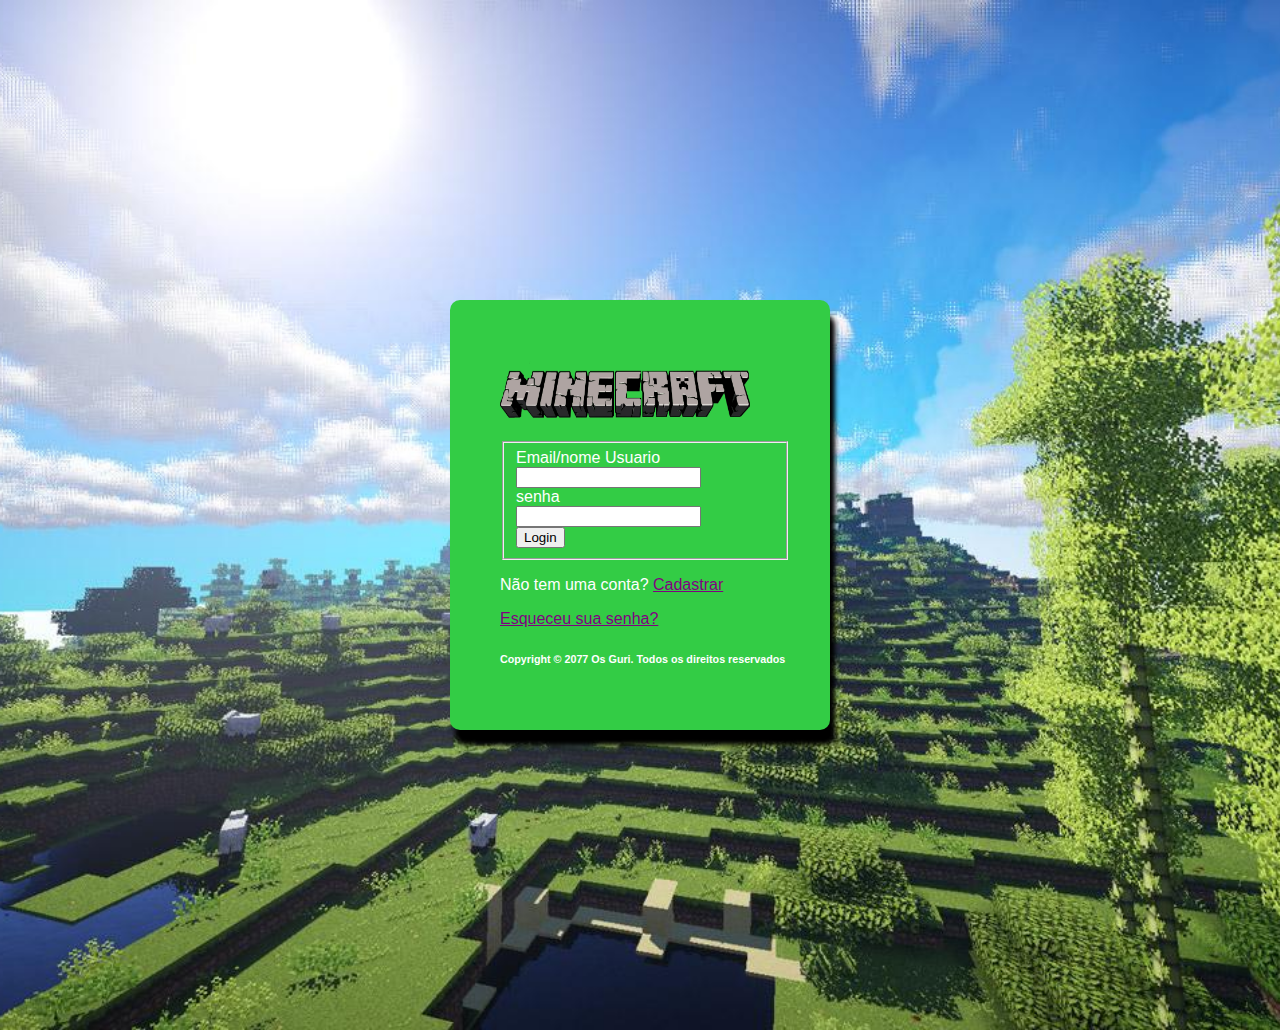
<file: index.html>
<!DOCTYPE html>
<html lang="pt">
<head>
    <meta charset="UTF-8">
    <link rel="icon" href="/media/icon.png" type="image/x-icon">
    <meta name="viewport" content="width=device-width, initial-scale=1.0">
    <title>Login</title>
    <link rel="stylesheet" href="css/styleI.css">
    <script src="JS/javasI.js"></script>
</head>
<body>

    <div class="main">
        <form class="login-form" onsubmit="handleSubmit(event)">
            <h1></h1>
            
                <p><img src="media/minecraft.e.png" alt="Minha Imagem" width="250" height="60"></p>
            <fieldset>
                <div class="form-control">
                    <label for="username">Email/nome Usuario</label>
                    <input type="text" id="username" name="username" required>
                </div>
                <div class="form-control">
                    <label for="password">senha</label>
                    <input type="password" id="password" name="password" required>
                </div>
                <div class="form-control">
                    <input type="submit" value="Login">
                </div>
            </fieldset> 
        <p>Não tem uma conta? <a href="criarConta.html">Cadastrar</a></p>
        <p><a href="Recuperar.html">Esqueceu sua senha?</a></p>
            <h6>Copyright © 2077 Os Guri. Todos os direitos reservados</h6>
    
        </form>
        </div>
       
</body>
</html>
</file>
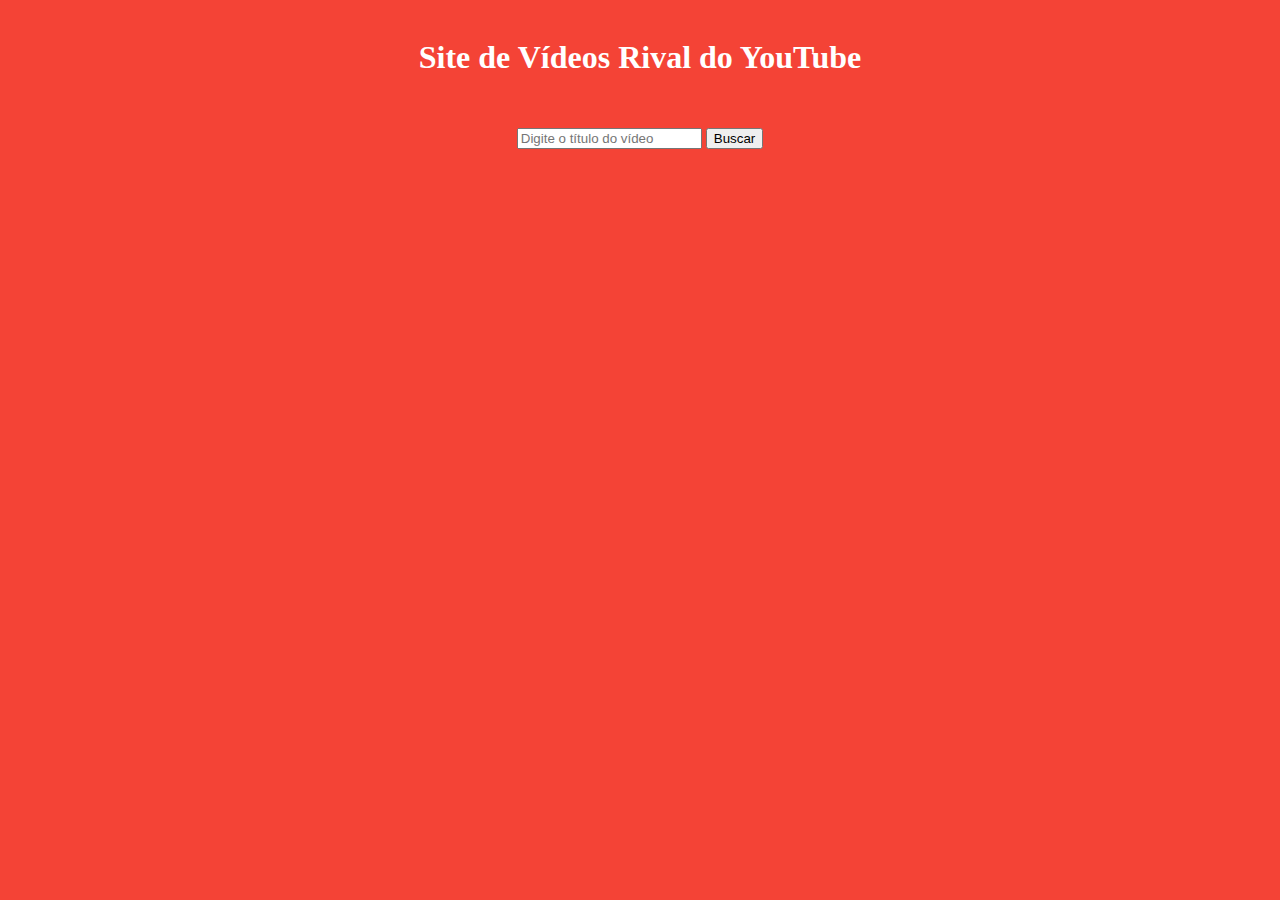
<file: coisas/index.html>
<!DOCTYPE html>
<html>
<head>
    <title>Site de Vídeos do YouTube</title>
    <link rel="stylesheet" href="https://cdnjs.cloudflare.com/ajax/libs/font-awesome/6.0.0-beta3/css/all.min.css">
    <style>
        /* Estilo do cabeçalho */
        header {
            background-color: #f44336;
            color: white;
            text-align: center;
            padding: 10px;
        }

        /* Estilo do contêiner principal */
        main {
            max-width: 1200px;
            margin: 0 auto;
            padding: 20px;
            display: flex;
            flex-wrap: wrap;
            justify-content: space-between;
        }

        /* Estilos adicionais para o buscador */
        #searchForm {
            width: 100%;
            text-align: center;
            margin-bottom: 20px;
        }
        #searchResults {
            width: 60%;
        }
        #videoDetails {
            width: 30%;
            position: sticky;
            top: 20px;
            height: 400px;
            overflow-y: auto;
        }
        .video-item {
            display: inline-block;
            margin: 10px;
            text-align: center;
            padding: 5px;
            border: 1px solid #000;
            background-color: #000;
            cursor: pointer;
        }
        .video-item img {
            width: 200px;
            height: 150px;
        }
        .video-item span {
            display: block;
            margin-top: 5px;
            font-size: 14px;
            font-weight: bold;
            color: #fff;
            white-space: nowrap;
            overflow: hidden;
            text-overflow: ellipsis;
        }
        #searchSuggestions {
            position: absolute;
            z-index: 1;
            background-color: #f1f1f1;
            width: 100%;
            max-height: 150px;
            overflow-y: auto;
            border: 1px solid #ddd;
        }
        #searchSuggestions option {
            padding: 10px;
            cursor: pointer;
        }
        #videoPlayer {
            width: 640px;
            height: 360px;
            display: none;
            margin: 0 auto;
            position: fixed;
            bottom: 20px;
            right: 20px;
            z-index: 9999;
            background-color: #000;
            padding: 10px;
        }
        #videoPlayer iframe {
            width: 100%;
            height: 100%;
        }
        #closeIcon {
            position: absolute;
            top: 5px;
            right: 5px;
            cursor: pointer;
            color: #fff;
        }
        #minimizeIcon {
            position: absolute;
            bottom: 5px;
            right: 5px;
            cursor: pointer;
            color: #fff;
        }
        #commentsIcon {
            position: absolute;
            bottom: 5px;
            left: 5px;
            cursor: pointer;
            color: #fff;
        }
        #descriptionIcon {
            position: absolute;
            top: 5px;
            left: 5px;
            cursor: pointer;
            color: #fff;
        }
        #loadMoreBtn {
            display: none;
            margin: 20px auto;
            padding: 10px 20px;
            background-color: #4CAF50;
            color: white;
            border: none;
            cursor: pointer;
        }
        .video-container {
            position: relative;
            display: inline-block;
            width: 200px;
            margin: 10px;
        }
        .video-container img {
            width: 100%;
            height: auto;
        }
        .video-title {
            font-size: 14px;
            font-weight: bold;
            white-space: nowrap;
            overflow: hidden;
            text-overflow: ellipsis;
        }
        .video-controls {
            position: absolute;
            top: 0;
            left: 0;
            width: 100%;
            height: 100%;
            background-color: rgba(0, 0, 0, 0.5);
            display: flex;
            flex-direction: column;
            justify-content: center;
            align-items: center;
            color: #fff;
            cursor: pointer;
            opacity: 0;
            transition: opacity 0.3s;
        }
        .video-container:hover .video-controls {
            opacity: 1;
        }
        .video-icon {
            font-size: 24px;
            margin-bottom: 10px;
        }
        #videoDescription {
            display: none;
            position: absolute;
            top: 0;
            left: 0;
            width: 100%;
            height: 100%;
            background-color: rgba(0, 0, 0, 0.9);
            color: #fff;
            z-index: 999;
            padding: 20px;
            font-size: 14px;
            overflow-y: auto;
        }
        #videoDescription .close-btn {
            position: absolute;
            top: 5px;
            right: 5px;
            cursor: pointer;
        }
        .video-container:hover #videoDescription {
            display: block;
        }
        #videoDescription p {
            margin-bottom: 10px;
        }
        #videoComments {
            display: none;
            position: absolute;
            top: 0;
            left: 0;
            width: 100%;
            height: 100%;
            background-color: rgba(0, 0, 0, 0.9);
            color: #fff;
            z-index: 999;
            padding: 20px;
            font-size: 14px;
            overflow-y: auto;
        }
        #videoComments .close-btn {
            position: absolute;
            top: 5px;
            right: 5px;
            cursor: pointer;
        }
        .video-container:hover #videoComments {
            display: block;
        }
 
        body {
            background-color: #f44336;
            animation: colorChange 5s infinite;
        }

        @keyframes colorChange {
        0% {background-color: #f44336;}
        10% {background-color: #9c27b0;}
        20% {background-color: #3f51b5;}
        30% {background-color: #2196f3;}
        40% {background-color: #00bcd4;}
        50% {background-color: #009688;}
        60% {background-color: #4caf50;}
        70% {background-color: #cddc39;}
        80% {background-color: #ffc107;}
        90% {background-color: #ff5722;}
        100% {background-color: #607d8b;}
        }

    </style>
</head>
<body>
    <header>
        <h1>Site de Vídeos Rival do YouTube</h1>
    </header>
    <main>
        <!-- Buscador de Vídeos -->
        <div id="searchForm">
            <form onsubmit="return searchVideos()">
                <input type="text" id="searchTerm" placeholder="Digite o título do vídeo" required>
                <input type="submit" value="Buscar">
                <datalist id="searchSuggestions"></datalist>
            </form>
        </div>

        <!-- Resultados da Pesquisa no YouTube -->
        <div id="searchResults"></div>
        <button id="loadMoreBtn" onclick="loadMoreVideos(document.getElementById('searchTerm').value)">Carregar mais vídeos</button>

        <!-- Detalhes do Vídeo Selecionado -->
        <div id="videoDetails"></div>

        <!-- Player de Vídeo -->
        <div id="videoPlayer"></div>

        <!-- Descrição do Vídeo -->
        <div id="videoDescription"></div>

        <!-- Comentários do Vídeo -->
        <div id="videoComments"></div>

        <!-- JavaScript para manipulação da API do YouTube -->
        <script>
            // Variáveis globais para armazenar os resultados da pesquisa e o próximo Token
            let searchResults = [];
            let nextPageToken = '';

            // Função para realizar a pesquisa de vídeos no YouTube
            function searchVideos() {
                const searchTerm = document.getElementById('searchTerm').value;
                const searchUrl = `https://www.googleapis.com/youtube/v3/search?part=snippet&q=${encodeURIComponent(searchTerm)}&maxResults=5&type=video&key=AIzaSyCRkeAQ3cbtJmCwGg3Y1-I2BIcu6zSEdqE`;

                fetch(searchUrl)
                    .then(response => response.json())
                    .then(data => {
                        searchResults = data.items;
                        nextPageToken = data.nextPageToken;
                        displaySearchResults(searchResults);
                    })
                    .catch(error => console.error('Erro na pesquisa: ', error));
                    
                return false; // Evita o recarregamento da página
            }

            // Função para exibir os resultados da pesquisa no YouTube
            function displaySearchResults(results) {
                const searchResultsDiv = document.getElementById('searchResults');
                searchResultsDiv.innerHTML = '';

                results.forEach(item => {
                    const videoItem = createVideoItem(item);
                    searchResultsDiv.appendChild(videoItem);
                });

                document.getElementById('loadMoreBtn').style.display = nextPageToken ? 'block' : 'none';
            }

            // Função para criar um item de vídeo
            function createVideoItem(video) {
                const videoItem = document.createElement('div');
                videoItem.className = 'video-item';
                videoItem.onclick = () => showVideoDetails(video.id.videoId);

                const videoThumbnail = document.createElement('img');
                videoThumbnail.src = video.snippet.thumbnails.high.url;
                videoItem.appendChild(videoThumbnail);

                const videoTitle = document.createElement('span');
                videoTitle.textContent = video.snippet.title;
                videoItem.appendChild(videoTitle);

                return videoItem;
            }

            // Função para exibir os detalhes de um vídeo
            function showVideoDetails(videoId) {
                const videoDetailsDiv = document.getElementById('videoDetails');
                videoDetailsDiv.innerHTML = '';

                const videoDetailsUrl = `https://www.googleapis.com/youtube/v3/videos?part=snippet&id=${videoId}&key=AIzaSyCRkeAQ3cbtJmCwGg3Y1-I2BIcu6zSEdqE`;

                fetch(videoDetailsUrl)
                    .then(response => response.json())
                    .then(data => {
                        const video = data.items[0];
                        const videoDetailsContent = createVideoDetails(video);
                        videoDetailsDiv.appendChild(videoDetailsContent);
                    })
                    .catch(error => console.error('Erro ao obter detalhes do vídeo: ', error));
            }

            // Função para criar o conteúdo dos detalhes do vídeo
            function createVideoDetails(video) {
                const videoContainer = document.createElement('div');
                videoContainer.className = 'video-container';

                const videoThumbnail = document.createElement('img');
                videoThumbnail.src = video.snippet.thumbnails.high.url;
                videoContainer.appendChild(videoThumbnail);

                const videoTitle = document.createElement('div');
                videoTitle.className = 'video-title';
                videoTitle.textContent = video.snippet.title;
                videoContainer.appendChild(videoTitle);

                const videoControls = document.createElement('div');
                videoControls.className = 'video-controls';
                videoControls.onclick = () => showVideoPlayer(video.id);
                videoContainer.appendChild(videoControls);

                const playIcon = document.createElement('i');
                playIcon.className = 'fas fa-play video-icon';
                videoControls.appendChild(playIcon);

                const descriptionIcon = document.createElement('i');
                descriptionIcon.className = 'fas fa-info-circle video-icon';
                descriptionIcon.onclick = () => showVideoDescription(video.snippet.description);
                videoContainer.appendChild(descriptionIcon);

                const commentsIcon = document.createElement('i');
                commentsIcon.className = 'fas fa-comments video-icon';
                commentsIcon.onclick = () => showVideoComments(video.id);
                videoContainer.appendChild(commentsIcon);

                return videoContainer;
            }

            // Função para exibir o player de vídeo
            function showVideoPlayer(videoId) {
                const videoPlayerDiv = document.getElementById('videoPlayer');
                videoPlayerDiv.innerHTML = '';

                const iframe = document.createElement('iframe');
                iframe.src = `https://www.youtube.com/embed/${videoId}`;
                iframe.allowFullscreen = true;
                videoPlayerDiv.appendChild(iframe);

                const closeIcon = document.createElement('i');
                closeIcon.className = 'fas fa-times';
                closeIcon.id = 'closeIcon';
                closeIcon.onclick = () => videoPlayerDiv.style.display = 'none';
                videoPlayerDiv.appendChild(closeIcon);

                const minimizeIcon = document.createElement('i');
                minimizeIcon.className = 'fas fa-window-minimize';
                minimizeIcon.id = 'minimizeIcon';
                minimizeIcon.onclick = () => iframe.style.display = 'none';
                videoPlayerDiv.appendChild(minimizeIcon);

                const commentsIcon = document.createElement('i');
                commentsIcon.className = 'fas fa-comments';
                commentsIcon.id = 'commentsIcon';
                commentsIcon.onclick = () => showVideoComments(videoId);
                videoPlayerDiv.appendChild(commentsIcon);

                const descriptionIcon = document.createElement('i');
                descriptionIcon.className = 'fas fa-info-circle';
                descriptionIcon.id = 'descriptionIcon';
                descriptionIcon.onclick = () => showVideoDescription(videoId);
                videoPlayerDiv.appendChild(descriptionIcon);

                videoPlayerDiv.style.display = 'block';
            }

            // Função para exibir a descrição do vídeo
            function showVideoDescription(description) {
                const videoDescriptionDiv = document.getElementById('videoDescription');
                videoDescriptionDiv.innerHTML = '';

                const descriptionParagraph = document.createElement('p');
                descriptionParagraph.textContent = description;
                videoDescriptionDiv.appendChild(descriptionParagraph);

                const closeBtn = document.createElement('i');
                closeBtn.className = 'fas fa-times close-btn';
                closeBtn.onclick = () => videoDescriptionDiv.style.display = 'none';
                videoDescriptionDiv.appendChild(closeBtn);

                videoDescriptionDiv.style.display = 'block';
            }

            // Função para exibir os comentários do vídeo
            function showVideoComments(videoId) {
                const videoCommentsDiv = document.getElementById('videoComments');
                videoCommentsDiv.innerHTML = '';

                const videoCommentsUrl = `https://www.googleapis.com/youtube/v3/commentThreads?part=snippet&videoId=${videoId}&key=AIzaSyCRkeAQ3cbtJmCwGg3Y1-I2BIcu6zSEdqE`;

                fetch(videoCommentsUrl)
                    .then(response => response.json())
                    .then(data => {
                        data.items.forEach(item => {
                            const comment = item.snippet.topLevelComment.snippet.textDisplay;
                            const commentParagraph = document.createElement('p');
                            commentParagraph.textContent = comment;
                            videoCommentsDiv.appendChild(commentParagraph);
                        });
                    })
                    .catch(error => console.error('Erro ao obter comentários do vídeo: ', error));

                const closeBtn = document.createElement('i');
                closeBtn.className = 'fas fa-times close-btn';
                closeBtn.onclick = () => videoCommentsDiv.style.display = 'none';
                videoCommentsDiv.appendChild(closeBtn);

                videoCommentsDiv.style.display = 'block';
            }

            // Função para carregar mais vídeos
            function loadMoreVideos(searchTerm) {
                const searchUrl = `https://www.googleapis.com/youtube/v3/search?part=snippet&q=${encodeURIComponent(searchTerm)}&maxResults=5&pageToken=${nextPageToken}&type=video&key=AIzaSyCRkeAQ3cbtJmCwGg3Y1-I2BIcu6zSEdqE`;

                fetch(searchUrl)
                    .then(response => response.json())
                    .then(data => {
                        searchResults = searchResults.concat(data.items);
                        nextPageToken = data.nextPageToken;
                        displaySearchResults(searchResults);
                    })
                    .catch(error => console.error('Erro ao carregar mais vídeos: ', error));
            }
        </script>
    </main>
</body>
</html>
</file>
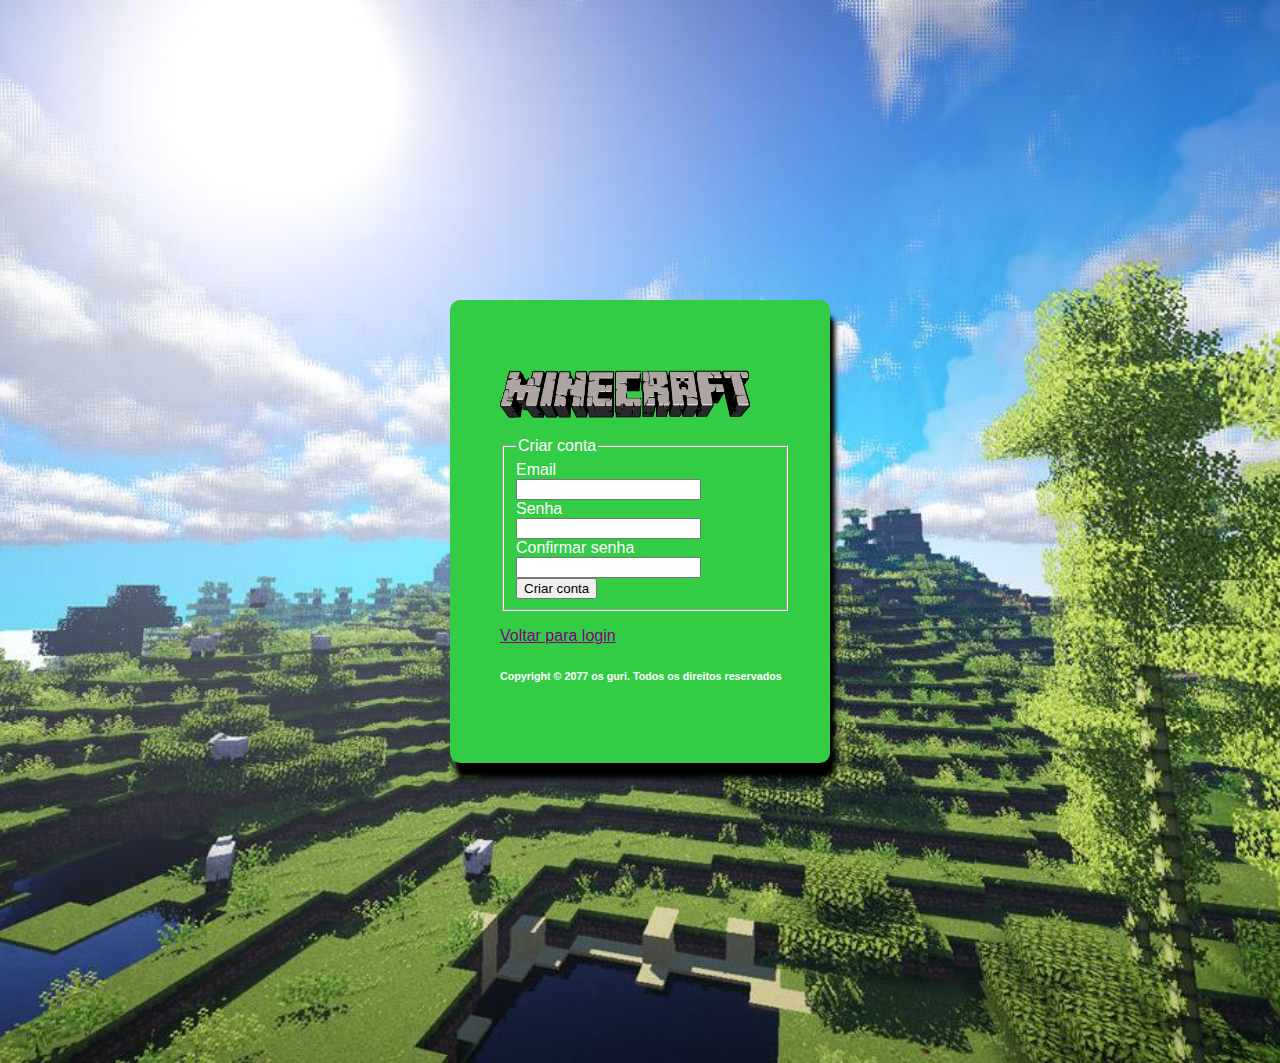
<file: criarConta.html>
<html lang="en">
<head>
  <link rel="icon" href="/media/icon.png" type="image/x-icon">
    <meta charset="UTF-8">
    <meta name="viewport" content="width=device-width, initial-scale=1.0">
    <title>Criar conta</title>
    <link rel="stylesheet" href="css/styleC.css">
</head>
<body>
   <div class="main">
       <form action="conta" method="get" class="criar">
            <h1></h1>
            <p><img src="media/minecraft.e.png" alt="Minha Imagem" width="250" height="60"></p>
            <fieldset>
              <legend>Criar conta</legend>
              <label for="email">Email</label>
              <input type="text" id="email" name="conta">
              <label for="password">Senha</label>
              <input type="password" id="password" name="senha">
              <label for="confirm-password">Confirmar senha</label>
              <input type="password" id="confirm-password" name="confirm-senha">
              <button type="submit">Criar conta</button>
            </fieldset>
            <p><a href="index.html">Voltar para login</a></p>
            <h6>Copyright © 2077 os guri. Todos os direitos reservados</h6>
       </form>   
   </div>
</body>
</html>
</file>
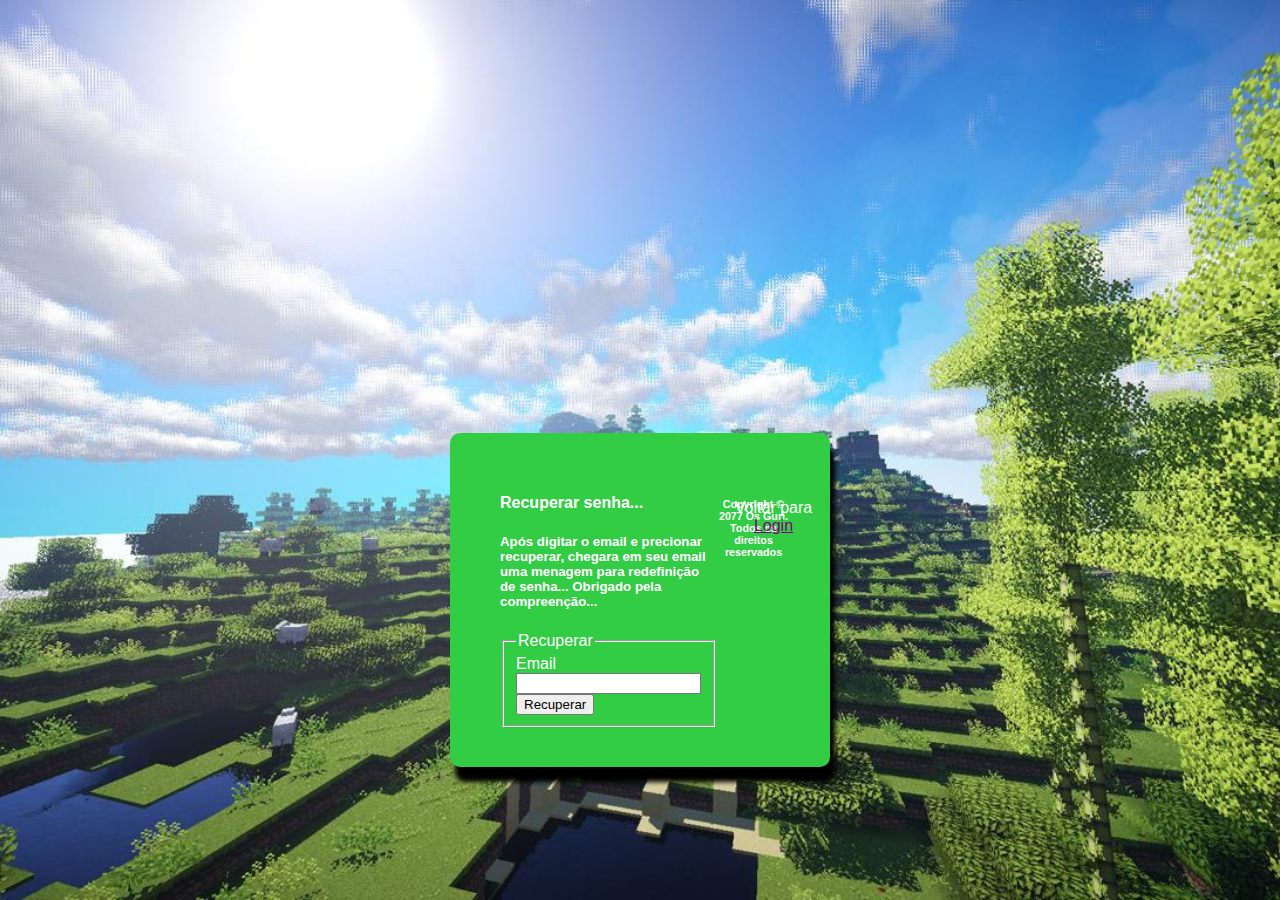
<file: Recuperar.html>
<!DOCTYPE html>
<html lang="pt">

<head>
    <link rel="icon" href="/media/icon.png" type="image/x-icon">
    <meta charset="UTF-8">
    <meta name="viewport" content="width=device-width, initial-scale=1.0">
    <title>Recuperar Senha</title>
    <link rel="stylesheet" href="css/styleR.css">
    <script src="JS/javasR.js"></script>
</head>
      
<body>
    
    <div class="main">
    
        <form class="caixa" onsubmit="mensagem_enviada()">
            <h4>Recuperar senha...</h4>
            <h5>Após digitar o email e precionar recuperar, chegara em seu email uma menagem para redefinição de senha... Obrigado pela compreenção...</h5>
 
            <fieldset>
                <legend>Recuperar</legend>
                    <label for="email">Email</label>
                    <input type="email" id="email" name="email" required>
                   <div class="botao"> 
                        <input type="submit" value="Recuperar">
                        </div>
            
            </fieldset>
        </form>
        <center>
          <p>Voltar para <a href="index.html">Login</a> </p>
        
        <h6>Copyright © 2077 Os Guri. Todos os direitos reservados</h6> 
        </center>
    </div>

</body>

</html>
</file>
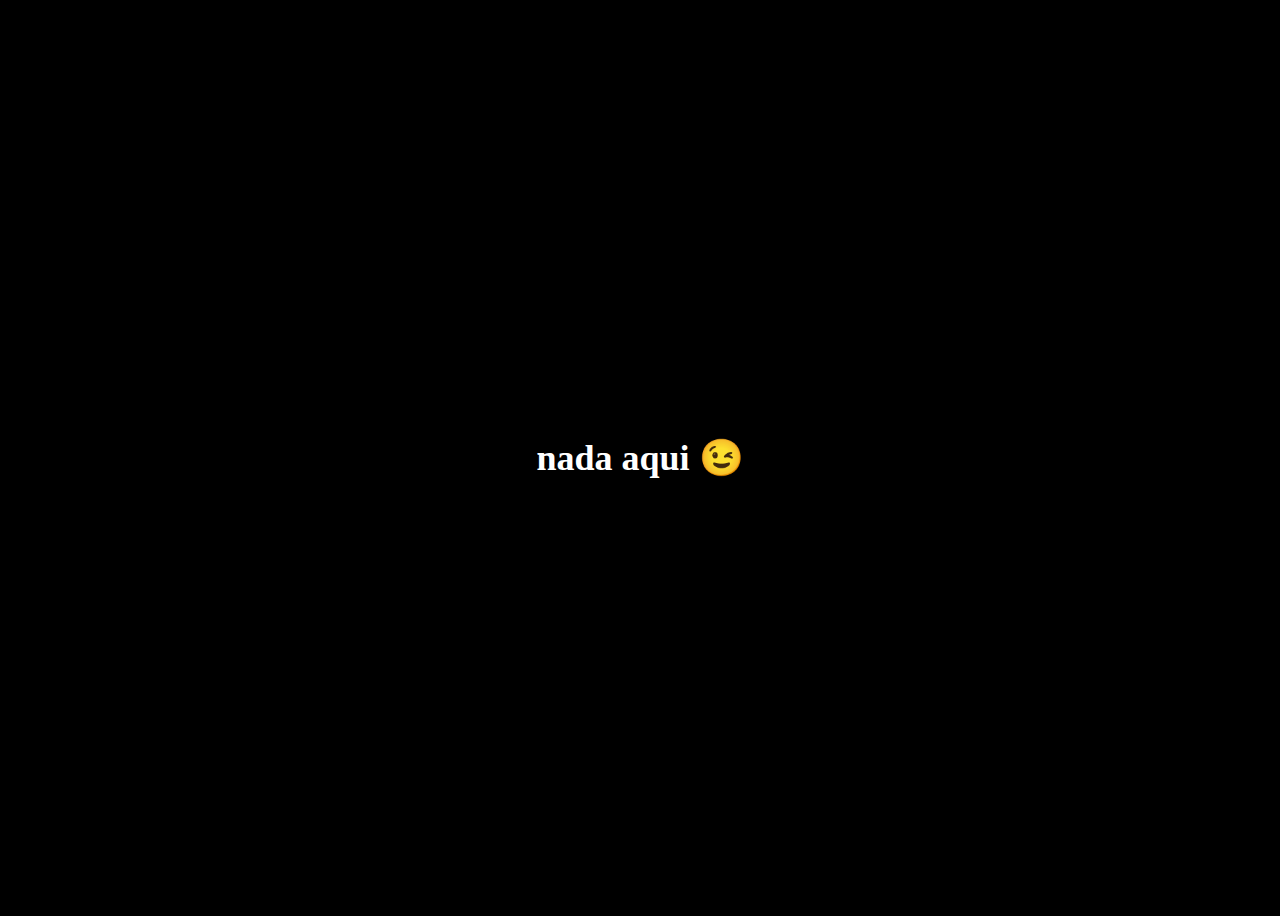
<file: coisas/nao-clica.html>
<!DOCTYPE html>
<html>
<head>
    <title>curioso</title>
    <style>
        body {
            display: flex;
            align-items: center;
            justify-content: center;
            height: 100vh;
            background-color: #000;
            animation: colorChange 5s infinite;
        }

        @keyframes colorChange {
        0% {background-color: #f44336;}
        10% {background-color: #9c27b0;}
        20% {background-color: #3f51b5;}
        30% {background-color: #2196f3;}
        40% {background-color: #00bcd4;}
        50% {background-color: #009688;}
        60% {background-color: #4caf50;}
        70% {background-color: #cddc39;}
        80% {background-color: #ffc107;}
        90% {background-color: #ff5722;}
        100% {background-color: #607d8b;}
        }

        h1 {
            font-size: 36px;
            color: #fff;
        }
    </style>
</head>
<body>
    <h1>nada aqui &#x1F609;</h1>
</body>
</html>
</file>
<file: css/styleI.css>
body {
  font-family: 'minecraft_font', sans-serif;
  background: url("/media/mine.jpg") center center / cover no-repeat;
}

.main {
  font-family: sans-serif;
  display: flex;
  justify-content: center;
  margin: 300px auto;
  width: 300px;
  background-color: #33cc45;
  padding: 40px;
  border-radius: 10px;
  box-shadow: 5px 15px 5px 0px #000;
  color: #ffffff;
}

.main label {
  display: block;
}

.main form {
  padding-left: 10px;
  width: 100%;
}

.main a {
  color: purple;
}

.main a:hover {
  color: red;
}
</file>
<file: css/styleC.css>
body {
  font-family: 'minecraft_font', sans-serif;
  background: url("/media/mine.jpg") center center / cover no-repeat;
}

.main {
  font-family: sans-serif;
  display: flex;
  justify-content: center;
  margin: 300px auto;
  width: 300px;
  background-color: #33cc45;
  padding: 40px;
  border-radius: 10px;
  box-shadow: 5px 15px 5px 0px #000;
  color: #ffffff;
}

.main label {
  display: block;
}

.main form {
  padding-left: 10px;
  width: 100%;
}

.main a {
  color: purple;
}

.main a:hover {
  color: red;
}
</file>
<file: css/styleR.css>
body {
  font-family: 'minecraft_font', sans-serif;
  background: url("/media/mine.jpg") center center / cover no-repeat;
  display: flex;
  justify-content: center;
  align-items: center;
  height: 100vh; /* Para centralizar verticalmente */
  margin: 0;
}

.main {
  font-family: sans-serif;
  display: flex;
  justify-content: center;
  margin: 300px auto 0; /* Ajuste o margin-top para posicionar abaixo do parágrafo */
  width: 300px;
  background-color: #33cc45;
  padding: 40px;
  border-radius: 10px;
  box-shadow: 5px 15px 5px 0px #000;
  color: #ffffff;
  position: relative; /* Adiciona posicionamento relativo para alinhar elementos filhos absolutamente */
  z-index: 1; /* Define uma ordem de camada para o .main ficar sobre o parágrafo */
}

.main label {
  display: block;
}

.main form {
  padding-left: 10px;
  width: 100%;
}

.main a {
  color: purple;
}

.main a:hover {
  color: red;
}

p {
  text-align: center; /* Alinha o texto dentro do parágrafo */
  position: absolute; /* Permite posicionar absolutamente dentro do body */
  top: 50px; /* Ajusta a distância do topo */
  z-index: 2; /* Coloca o parágrafo sobre o .main */
}

img {
  max-width: 100%; /* Garante que a imagem não ultrapasse seu tamanho original */
  height: auto; /* Mantém a proporção da imagem */
}
</file>
